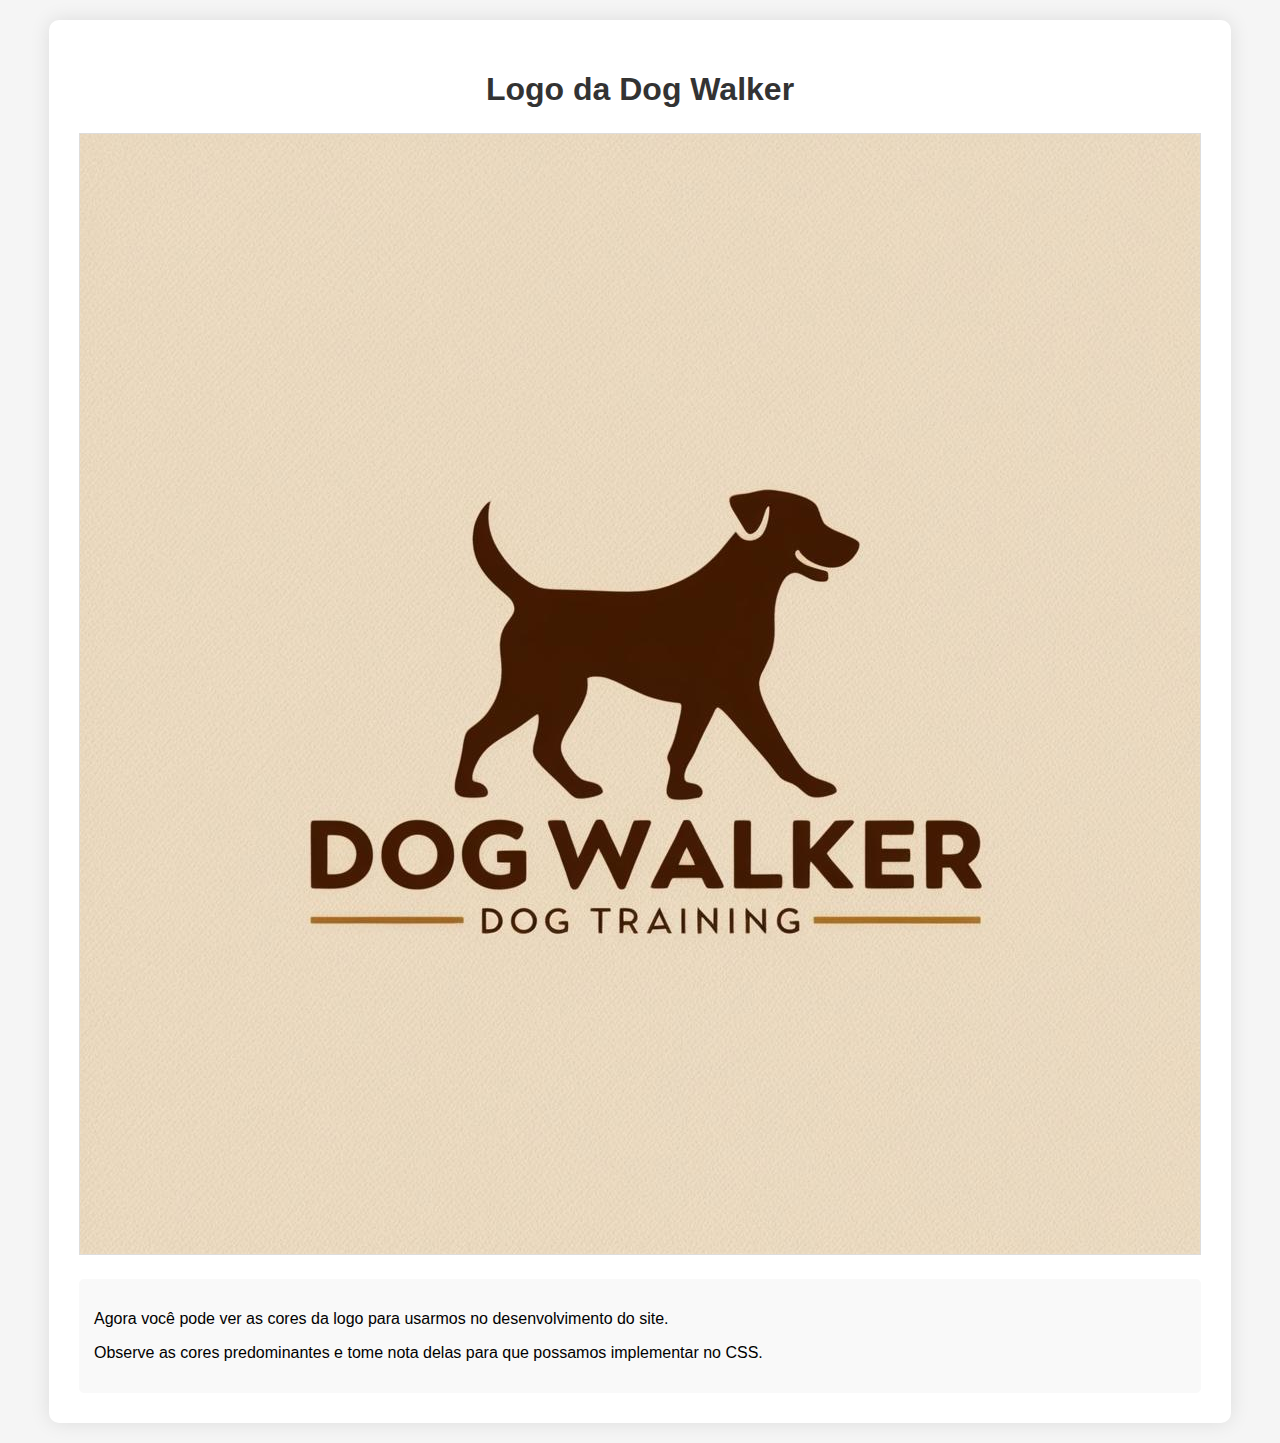
<file: visualizar-logo.html>
<!DOCTYPE html>
<html lang="pt-br">

<head>
    <meta charset="UTF-8">
    <meta name="viewport" content="width=device-width, initial-scale=1.0">
    <title>Visualização da Logo Dog Walker</title>
    <style>
        body {
            font-family: Arial, sans-serif;
            display: flex;
            flex-direction: column;
            align-items: center;
            justify-content: center;
            min-height: 100vh;
            margin: 0;
            padding: 20px;
            background-color: #f5f5f5;
        }

        .container {
            text-align: center;
            background: white;
            padding: 30px;
            border-radius: 10px;
            box-shadow: 0 0 20px rgba(0, 0, 0, 0.1);
        }

        h1 {
            margin-bottom: 25px;
            color: #333;
        }

        .logo-container {
            margin-bottom: 20px;
        }

        .logo-container img {
            max-width: 100%;
            height: auto;
            border: 1px solid #ddd;
        }

        .instrucoes {
            margin-top: 20px;
            padding: 15px;
            background: #f9f9f9;
            border-radius: 5px;
            text-align: left;
        }
    </style>
</head>

<body>
    <div class="container">
        <h1>Logo da Dog Walker</h1>
        <div class="logo-container">
            <img src="imagens/logo.jpg" alt="Logo da Dog Walker">
        </div>
        <div class="instrucoes">
            <p>Agora você pode ver as cores da logo para usarmos no desenvolvimento do site.</p>
            <p>Observe as cores predominantes e tome nota delas para que possamos implementar no CSS.</p>
        </div>
    </div>
</body>

</html>
</file>
